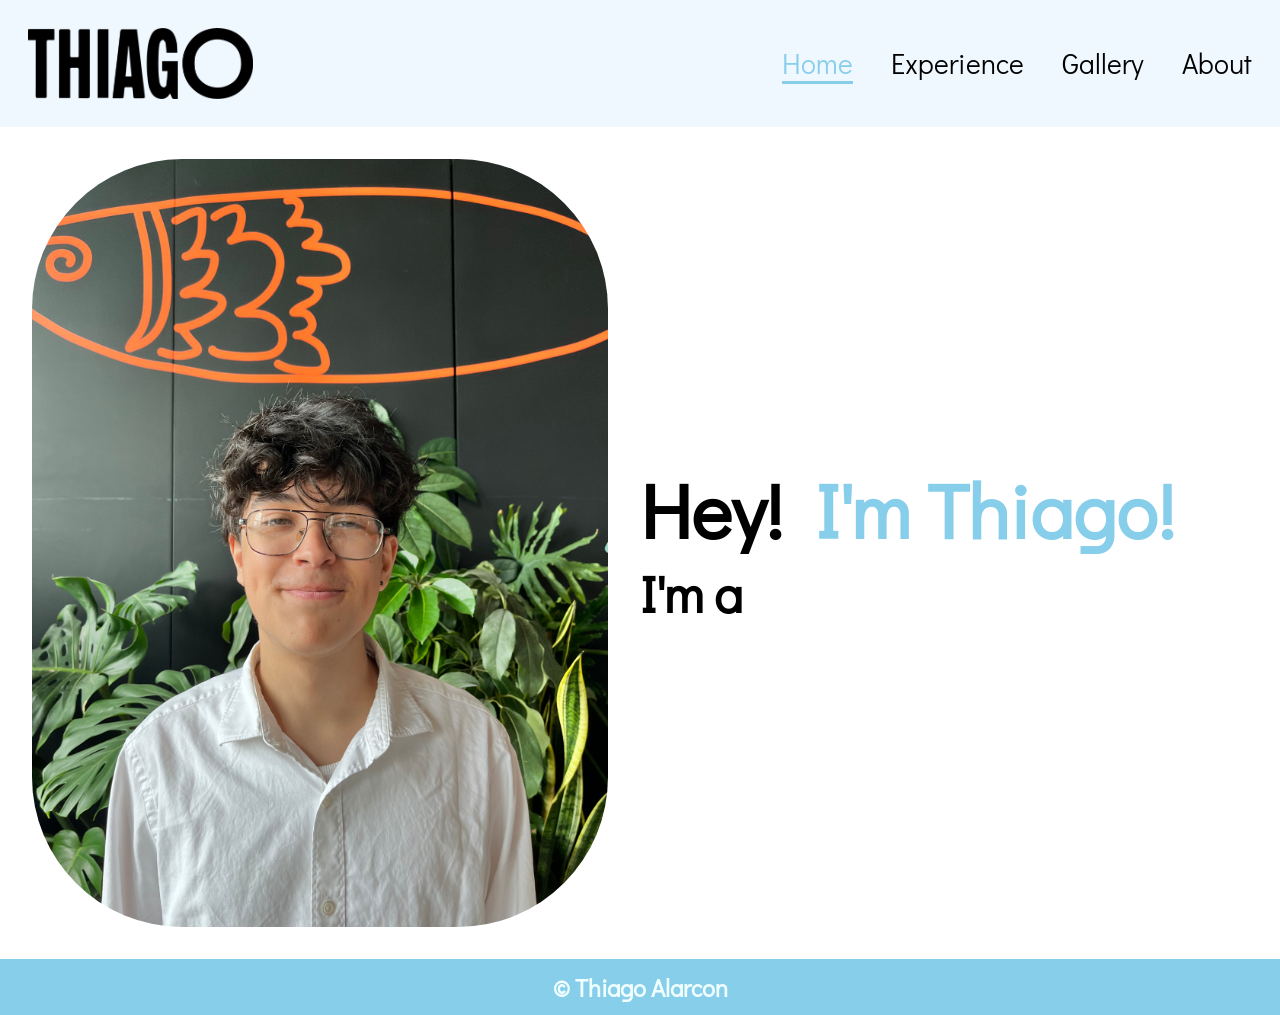
<file: index.html>
<html>
<head>
    <link rel="stylesheet" href="index_Stylesheet.css">
    <link rel="stylesheet" href="Main_Header.css">
</head>
<body>
    <div class="splash">
            <video autoplay muted src="Videos/Thiago-self-brand-animated-6secV.mp4">
    </div>
    <header>
        <a href="#" class="logo"><img src="Images/ThiagO-Self-Brand1.png"></a>
        <nav>
            <a class="Active" href="index.html"> Home</a>
            <a class="#" href="Experience_Page.html">Experience</a>
            <!--<a class="#" href="Skills_Page.html" >Skills</a>-->
            <a class="#" href="Gallery_Page.html"> Gallery</a>
            <a class="#" href="About_Page.html"> About</a>
        </nav>
    </header>
    <section class="home">
        <div class="home-portrait">
            <img src="Images/IMG_0724.jpg" alt="">
        </div>
        <div class="home-content">
            <h1>Hey! <span>I'm Thiago!</span></h1>
            <h3 class="changing-text">I'm a <span></span></h3>
        </div>
    </section>
    <section class="home-extended">
        <div>
        </div>
    </section>
</body>
<footer>
    <h2>&copy; Thiago Alarcon</h2>
</footer>
</html>
</file>
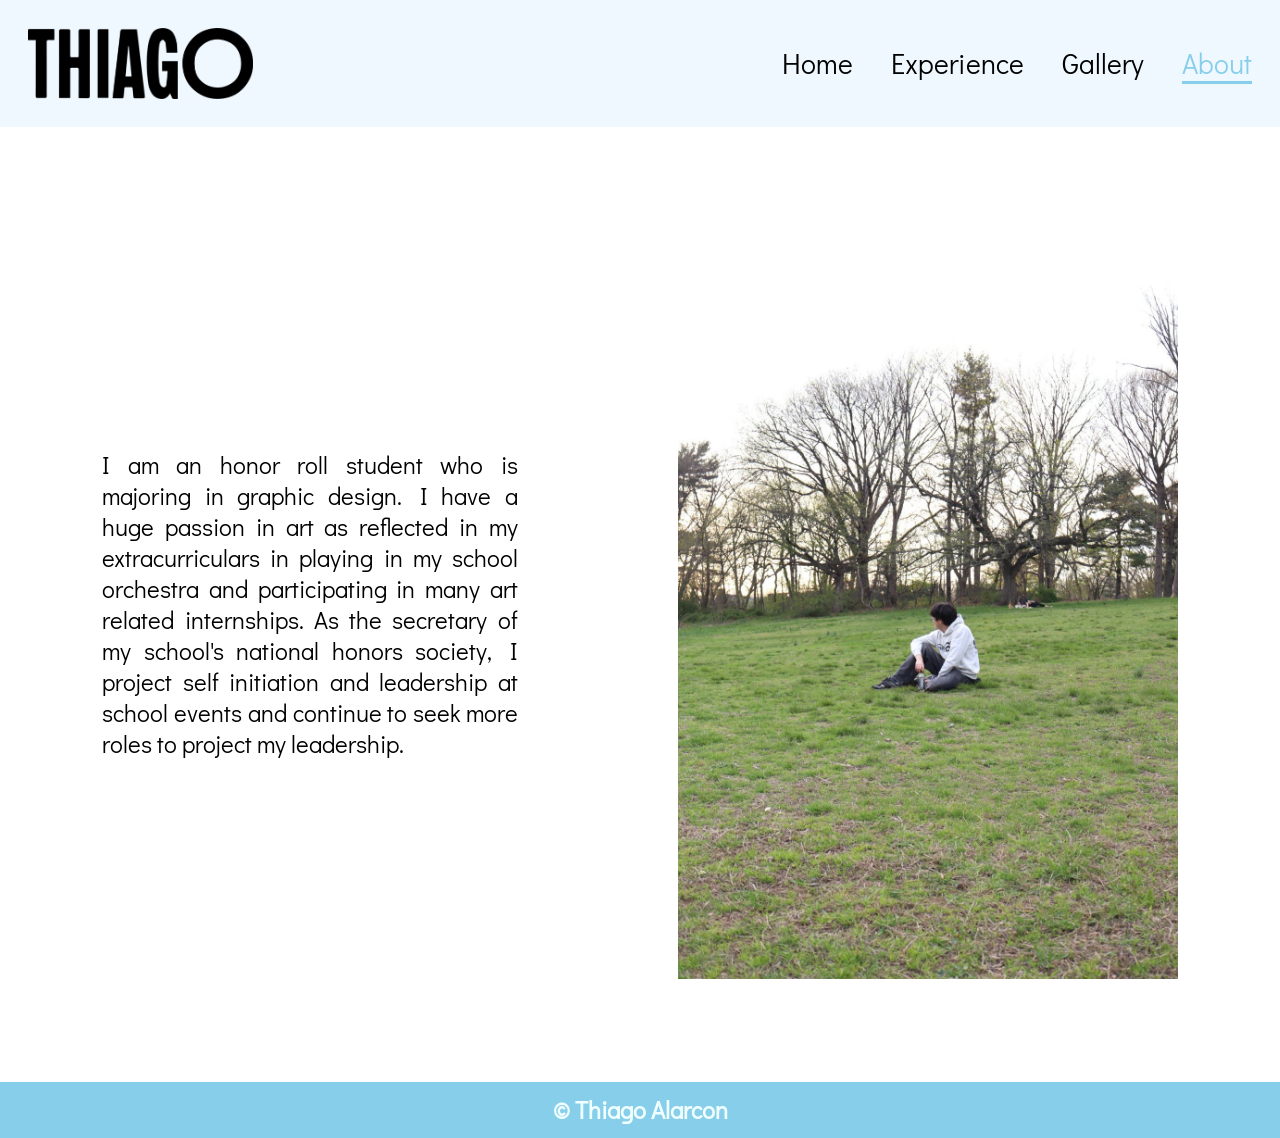
<file: About_Page.html>
<head>
    <link rel="stylesheet" href="About_Stylesheet.css">
    <link rel="stylesheet" href="Main_Header.css">
</head>
<body>
<header>
    <a href="#" class="logo"><img src="Images/ThiagO-Self-Brand1.png"></a>
    <nav>
        <a class="#" href="index.html"> Home</a>
        <a class="#" href="Experience_Page.html" >Experience</a>
        <!--<a class="#" href="Skills_Page.html" >Skills</a>-->
        <a class="#" href="Gallery_Page.html"> Gallery</a>
        <a class="Active" href="About_Page.html"> About</a>
    </nav>
</header>
<div class="entire-body">
    <section class="abouts">
        <p>
            I am an honor roll student who is majoring in graphic design. I have a huge passion in art as reflected in my extracurriculars in playing in my school orchestra and participating in many art related internships. As the secretary of my school's national honors society, I project self initiation and leadership at school events and continue to seek more roles to project my leadership.
        </p>
        <div class="photo-1">
            <img src="Images/68602811-61d3-4989-a6a8-2068ec36a330.jpg" width=500rem>
        </div>
    </section>
</div>
<footer>
    <h2>&copy; Thiago Alarcon</h2>
</footer>
</file>
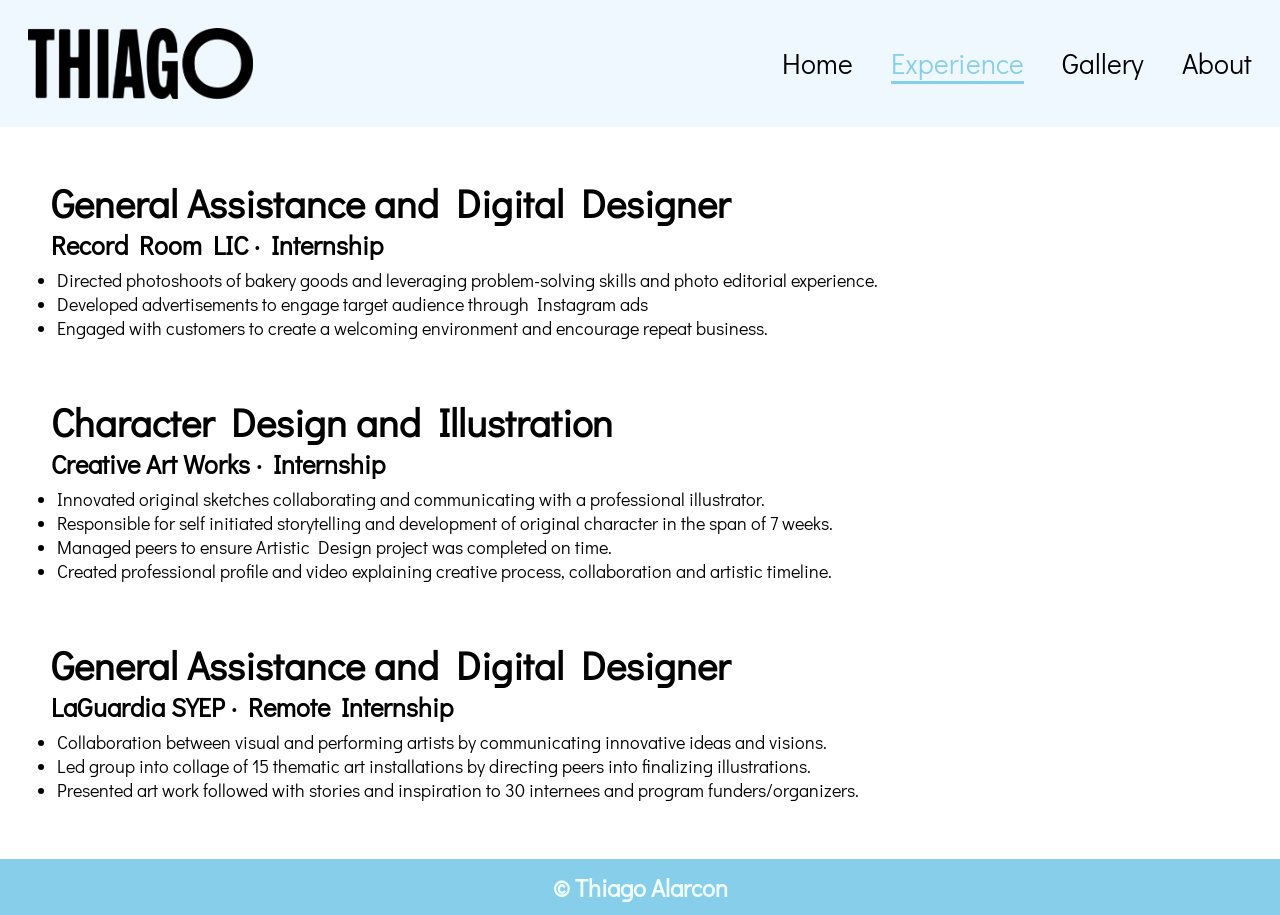
<file: Experience_Page.html>
<head>
    <link rel="stylesheet" href="Experience_Stylesheet.css">
    <link rel="stylesheet" href="Main_Header.css">
</head>
<body>
<header>
        <a href="#" class="logo"><img src="Images/ThiagO-Self-Brand1.png"></a>
        <nav>
            <a class="#" href="index.html"> Home</a>
            <a class="Active" href="Experience_Page.html" >Experience</a>
            <!--<a class="#" href="Skills_Page.html" >Skills</a>-->
            <a class="#" href="Gallery_Page.html"> Gallery</a>
            <a class="#" href="About_Page.html"> About</a>
        </nav>
    </header>
<div class="entire-body">
    <section class="experience-one">
        <h2>
            General Assistance and Digital Designer
        </h2>
        <h3>
            Record Room LIC · Internship
        </h3>
        <p>
            <ul>
                <li>
                    Directed photoshoots of bakery goods and leveraging problem-solving skills and photo editorial experience.
                </li> 
                <li>
                    Developed advertisements to engage target audience through Instagram ads 
                </li>
                <li>
                    Engaged with customers to create a welcoming environment and encourage repeat business. 
                </li>
            </ul>
        </p>
    </section>
    <section class="experience-two">
        <h2>
            Character Design and Illustration
        </h2>
        <h3>
            Creative Art Works · Internship
        </h3>
        <p>
            <ul>
                <li>
                    Innovated original sketches collaborating and communicating with a professional illustrator.
                </li>
                <li>
                    Responsible for self initiated storytelling and development of original character in the span of 7 weeks.
                </li>
                <li>
                    Managed peers to ensure Artistic Design project was completed on time.
                </li>
                <li>
                    Created professional profile and video explaining creative process, collaboration and artistic timeline.
                </li>
            </ul>
        </p>
    </section>
    <section class="experience-three">
        <h2>
            General Assistance and Digital Designer
        </h2>
        <h3>
            LaGuardia SYEP · Remote Internship
        </h3>
        <p>
            <ul>
                <li>
                    Collaboration between visual and performing artists by communicating innovative ideas and visions.
                </li>
                <li>
                    Led group into collage of 15 thematic art installations by directing peers into finalizing illustrations.
                </li>
                <li>
                    Presented art work followed with stories and inspiration to 30 internees and program funders/organizers.
                </li>
            </ul>
        </p>
    </section>
</div>
<footer>
    <h2>&copy; Thiago Alarcon</h2>
</footer>
</file>
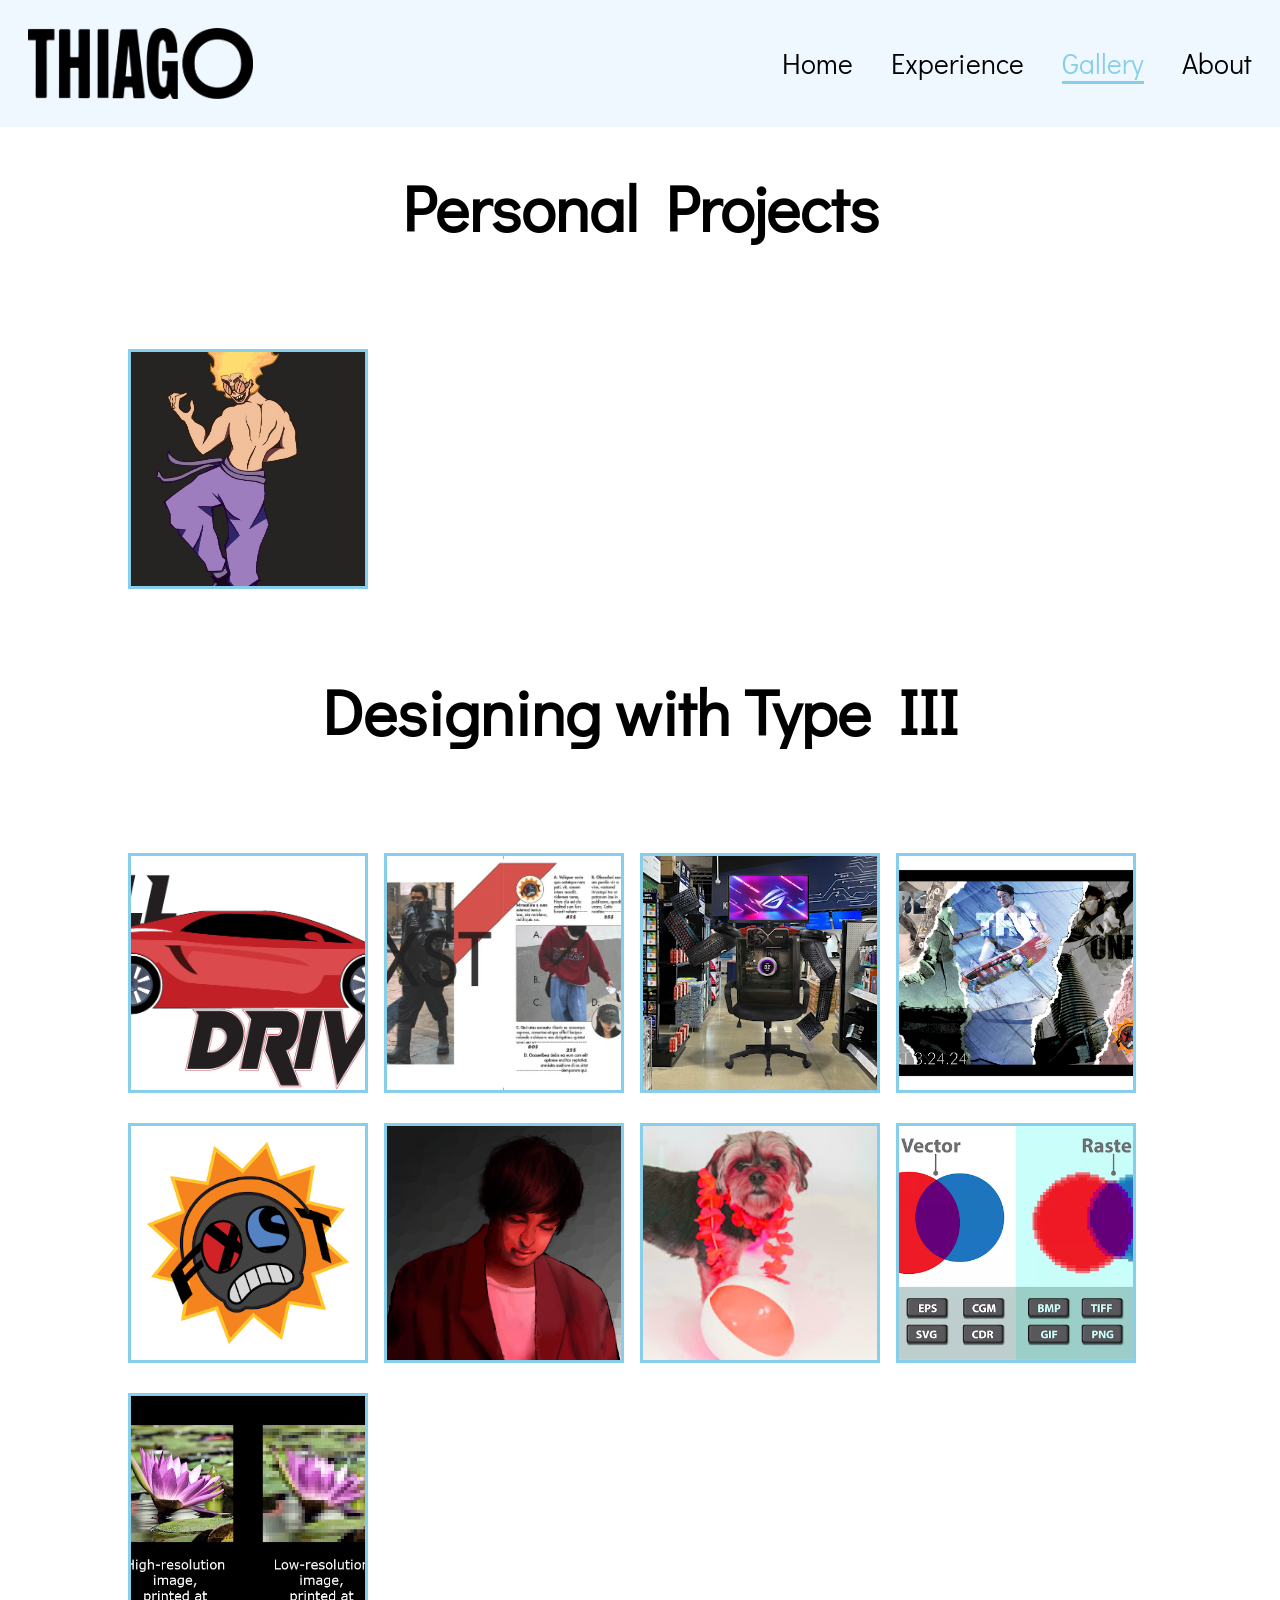
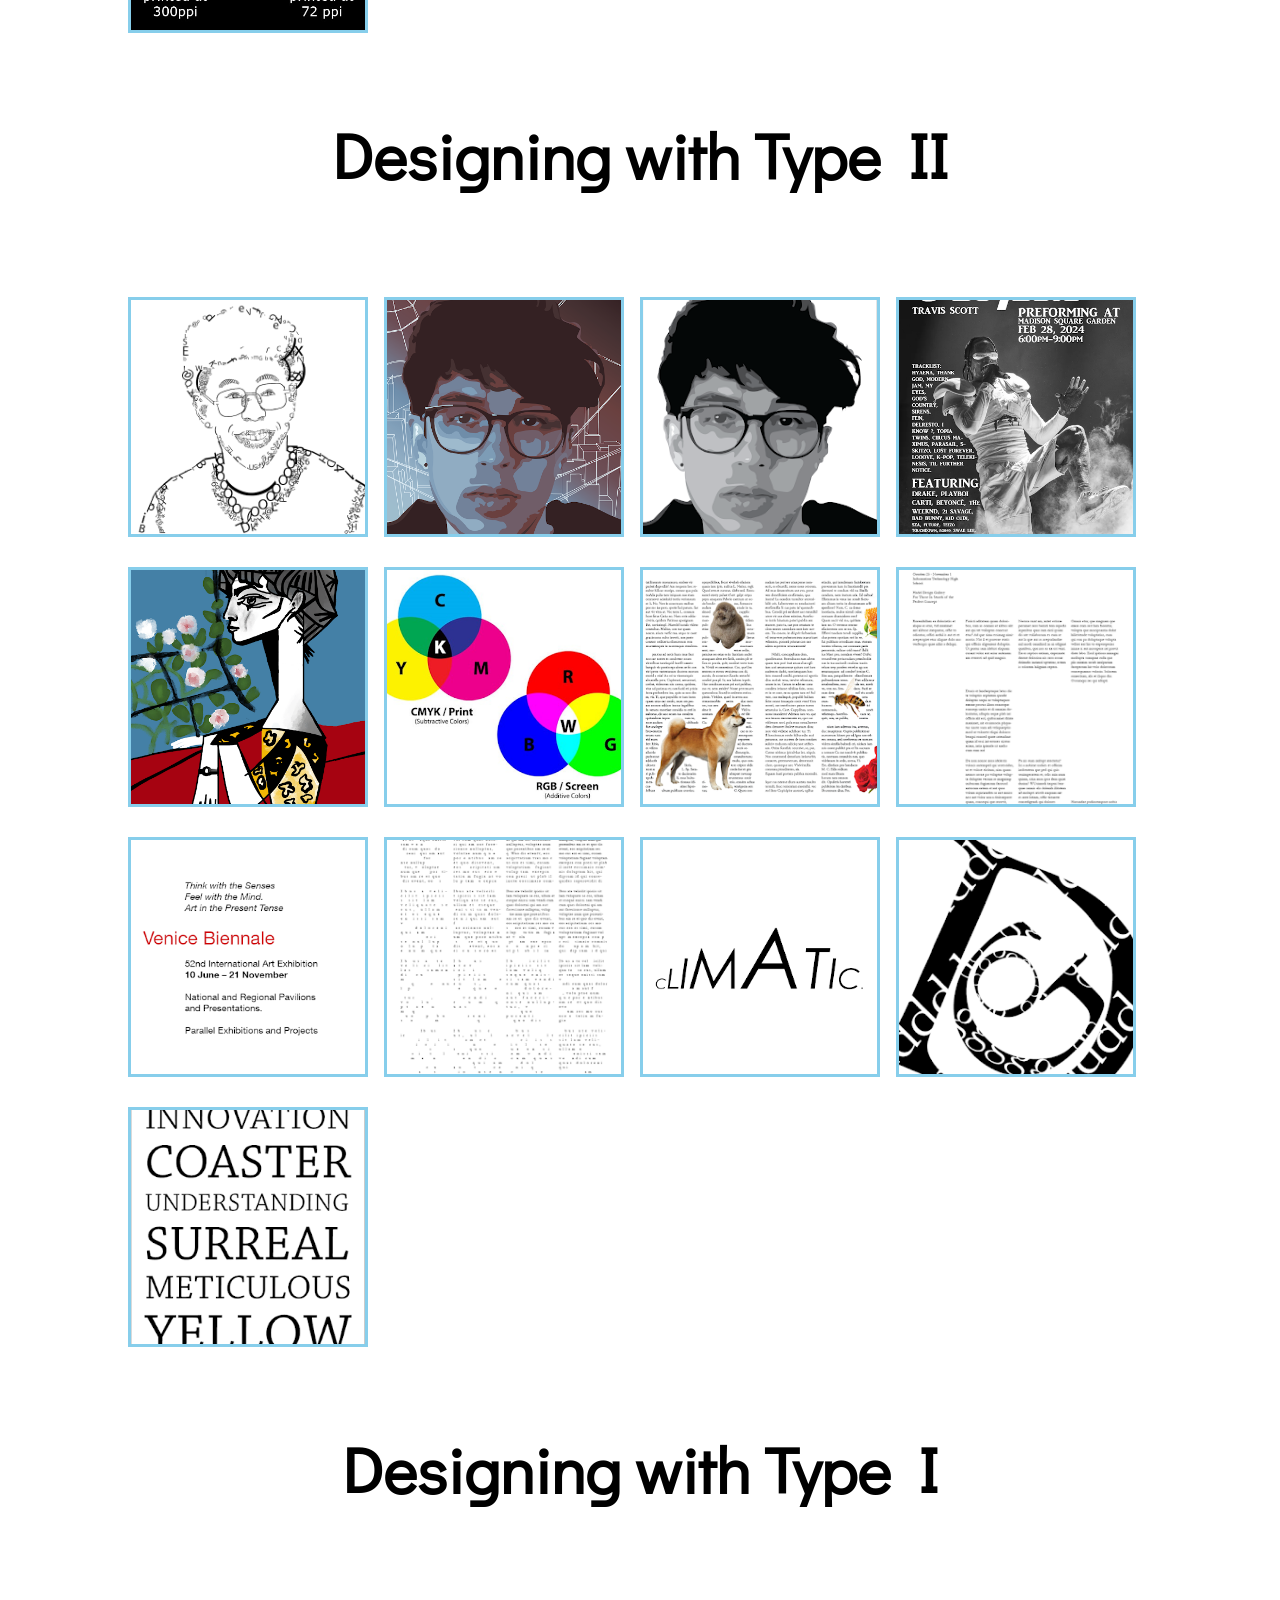
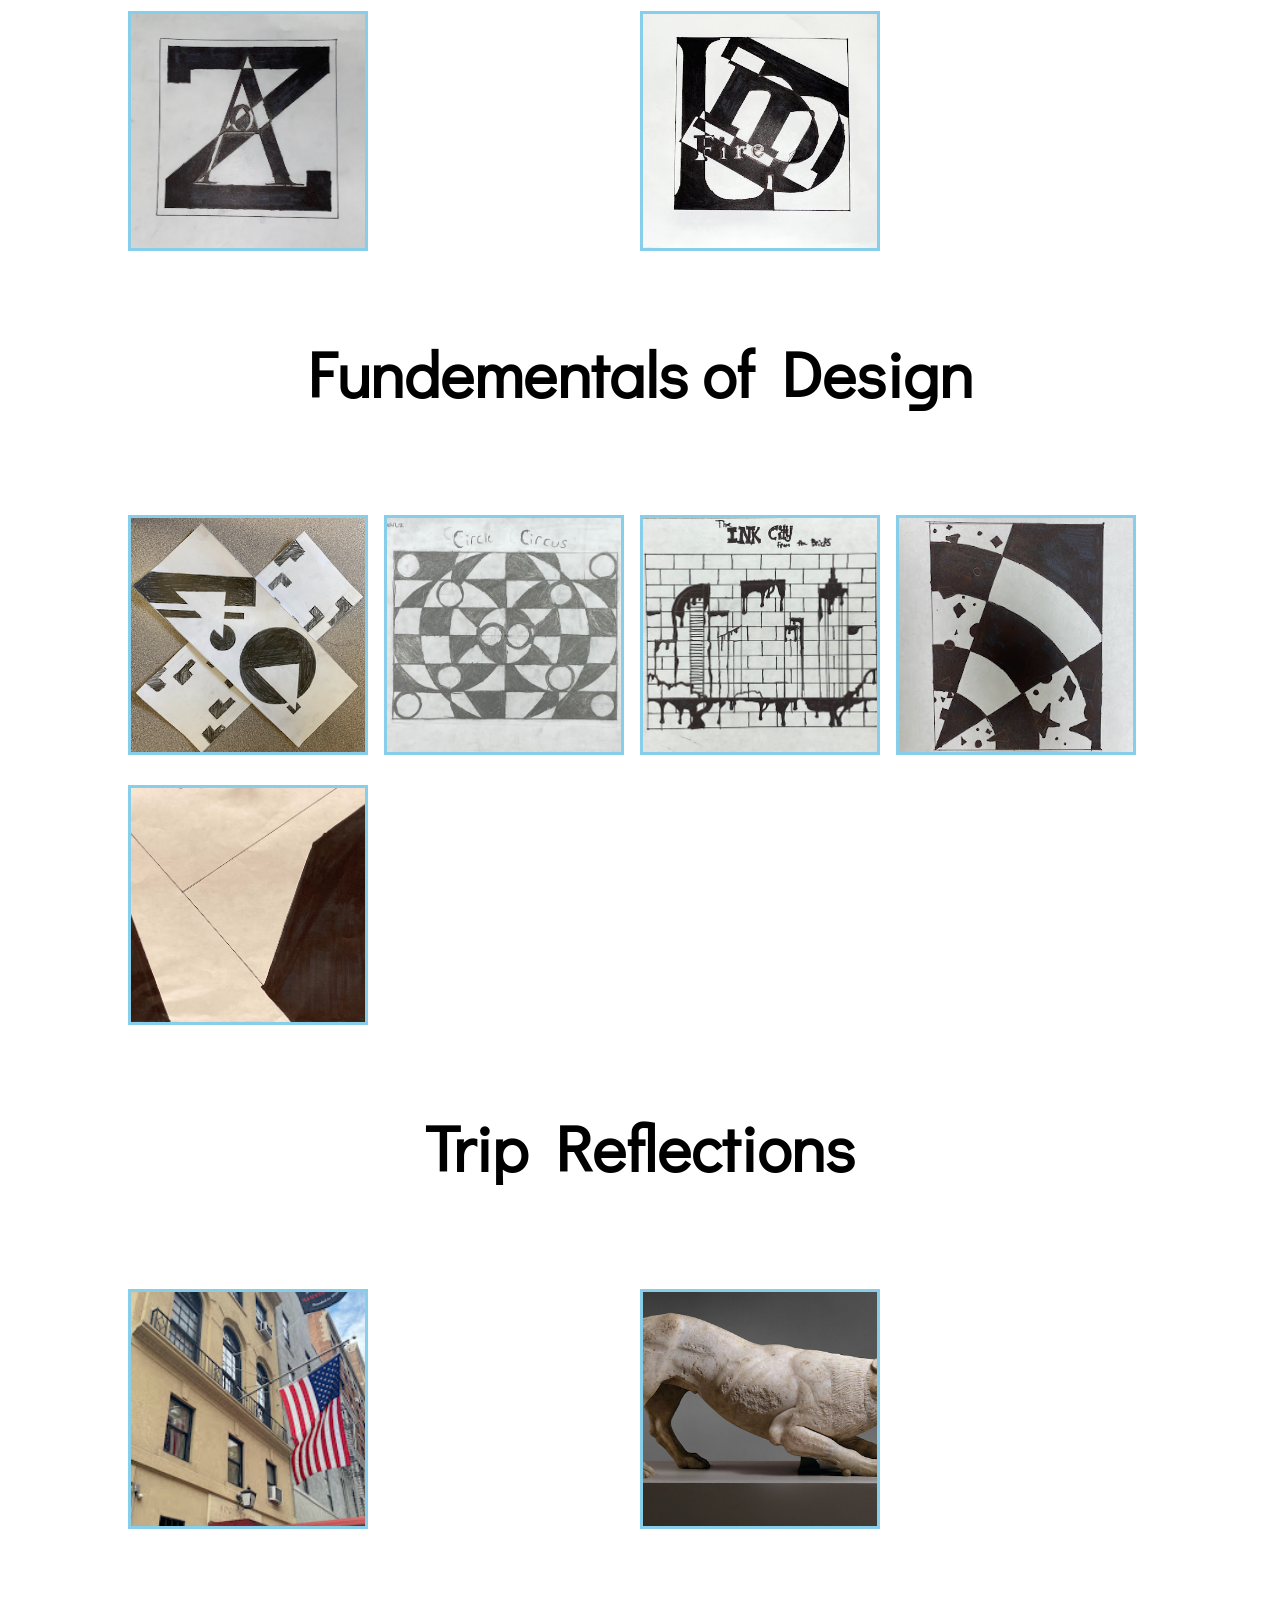
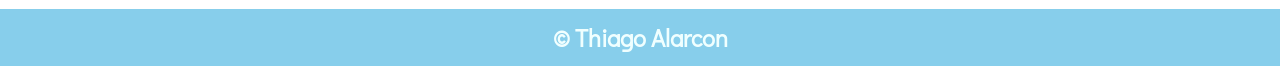
<file: Gallery_Page.html>
<head>
    <link rel="stylesheet" href="Gallery_Stylesheet.css">
    <link rel="stylesheet" href="Main_Header.css">
</head>
<body>
<header>
        <a href="#" class="logo"><img src="Images/ThiagO-Self-Brand1.png"></a>
        <nav>
            <a class="#" href="index.html"> Home</a>
            <a class="#" href="Experience_Page.html" >Experience</a>
            <!--<a class="3" href="Skills_Page.html" >Skills</a>-->
            <a class="Active" href="Gallery_Page.html"> Gallery</a>
            <a class="#" href="About_Page.html"> About</a>
        </nav>
</header>
    <div class="section-personal">
        <h1>Personal Projects</h1>
    </div>
    <div class="img-gallery">
        <a href="https://www.creativeartworks.org/character-design-2023/2023/4/12/thiago-alvarez-character-design"> <img src="Images/ThiagoAlvarez_FinalCharacterDesign.jpg"> </a>
    </div>
    <div class="section-personal">
        <h1>Designing with Type III</h1>
    </div>
    <div class="img-gallery">
        <a href="#"> <img src="Images/Artboard%201.png"> </a>
        <a href="https://typetreeforme.blogspot.com/2024/06/branded-brochure-reflection-thiago-a.html"> <img src="Images/1730074599760-c2bb98fd-c4fb-417b-87e8-985c683d7cf2_1.jpg"> </a>
        <a href="https://typetreeforme.blogspot.com/2024/05/robot-final-thiago-a.html"> <img src="Images/Robby%20the%20botty.png"> </a>
        <a href="https://typetreeforme.blogspot.com/2024/03/branded-print-ad-thiago-a.html"> <img src="Images/Print%20ad%20Thiagoa.png"> </a>
        <a href="https://typetreeforme.blogspot.com/2024/03/logo-dev-thiago-a.html"> <img src="Images/branded-logo.png"> </a>
        <a href="https://typetreeforme.blogspot.com/2024/02/painted-portrait-reflection-thiago-a.html"> <img src="Images/Joji%20portrait%20-%20Thiago%20A.png"> </a>
        <a href="https://typetreeforme.blogspot.com/2024/05/huesaturation.html"> <img src="Images/Hue.Saturation.jpg"> </a>
        <a href="https://typetreeforme.blogspot.com/2024/04/image-file-formats-by-thiago-what-is.html"> <img src="Images/image.png"> </a>
        <a href="https://typetreeforme.blogspot.com/2024/04/image-resolution-thiago-a.html"> <img src="Images/4982980_orig.jpg"> </a>
    </div>
    <div class="section-personal">
        <h1>Designing with Type II</h1>
    </div>
    <div class="img-gallery">
        <a href="https://type2tigo.blogspot.com/2023/12/blog-post_18.html"> <img src="Images/Thiagoa_Letter_Portrait-01-01.png"> </a>
        <a href="https://type2tigo.blogspot.com/2023/12/blog-post.html"> <img src="Images/Thiagoa_Portrait_Color-01.png"> </a>
        <a href="https://type2tigo.blogspot.com/2023/12/self-portrait-grayscale-thiago-a.html"> <img src="Images/Thiagoa_Greyscale_Portrait.png"> </a>
        <a href="https://type2tigo.blogspot.com/2023/11/breaking-grid-concert-poster-reflection.html"> <img src="Images/Thiagoa_Posterdraft2.png"> </a>
        <a href="https://type2tigo.blogspot.com/2024/01/picasso-painting-reflection-thiago-a.html"> <img src="Images/Jacqueline%20aux%20Fleurs.png"> </a>
        <a href="https://type2tigo.blogspot.com/2023/11/analog-and-digital-color.html"> <img src="Images/RGB-CMYK.png"> </a>
        <a href="https://type2tigo.blogspot.com/2023/11/six-columns-on-two-page-spread.html"> <img src="Images/Six-Column-on-Two-Page-Spread%20Thiagoa.png"> </a>
        <a href="https://type2tigo.blogspot.com/2023/10/hierarchy-on-grid-reflection-thiago-a.html"> <img src="Images/Thiagoa_Hierarchy-on-grid3.png"> </a>
        <a href="https://type2tigo.blogspot.com/2023/10/blog-post.html"> <img src="Images/Thiagoa_hier8.png"> </a>
        <a href="https://type2tigo.blogspot.com/2023/10/gestalt-on-grid-reflection-thiago-a.html"> <img src="Images/Thiagoa_Gestalt-on-Grid_Closure.png"> </a>
        <a href="https://type2tigo.blogspot.com/2023/09/expressive-words-reflection-thiago-a.html"> <img src="Images/Thiagoa_Climatic_Expressive-Word.png"> </a>
        <a href="https://type2tigo.blogspot.com/2023/09/gestalt-reflection.html"> <img src="Images/Thiagoa_Gestalt_Figure-Ground.png"> </a>
        <a href="https://type2tigo.blogspot.com/2023/09/thiago-block-set-type-reflection.html"> <img src="Images/ThiagoA_Box_set2.png"> </a>
    </div>
    <div class="section-personal">
        <h1>Designing with Type I</h1>
    </div>
    <div class="img-gallery">
        <a href="https://typjuantigo.blogspot.com/2023/03/3-letters-artwork-thiago-a.html"> <img src="Images/IMG_9488.jpg"> </a>
        <a href="https://typjuantigo.blogspot.com/2023/04/work-thiago-a.html"> <img src="Images/15E56847-9EEF-4E23-919D-7948CB37A6C3.jpeg"> </a>
    </div>
    <div class="section-personal">
        <h1>Fundementals of Design</h1>
    </div>
    <div class="img-gallery">
        <a href="https://thiagosbloggyblogger.blogspot.com/2023/01/similarity-artwork-thiago-a.html"> <img src="Images/Similarity.png"> </a>
        <a href="https://thiagosbloggyblogger.blogspot.com/2022/12/CCART.html"> <img src="Images/Grid.png"> </a>
        <a href="https://thiagosbloggyblogger.blogspot.com/2022/12/CCART.html"> <img src="Images/Repetition.png"> </a>
        <a href="https://thiagosbloggyblogger.blogspot.com/2022/11/blog-post.html"> <img src="Images/Interrelations.jpg"> </a>
        <a href="https://thiagosbloggyblogger.blogspot.com/2022/10/Pointy-Liney-P.html"> <img src="Images/Point-Line-Plane.jpg"> </a>
    </div>
    <div class="section-personal">
        <h1>Trip Reflections</h1>
    </div>
    <div class="img-gallery">
        <a href="https://type2tigo.blogspot.com/2023/12/field-trip-to-museum-of-illustration.html"> <img src="Images/society-of-illustrators.jpg"> </a>
        <a href="https://typjuantigo.blogspot.com/2023/05/metropolitan-museum-of-art-field-trip.html"> <img src="Images/Loid.png"> </a>
    </div>  
<footer>
    <h2>&copy; Thiago Alarcon</h2>
</footer>
</body>
</file>
<file: index_Stylesheet.css>
@import url('https://fonts.googleapis.com/css2?family=Didact+Gothic:wght@100;200;300;400;500;600&display=swap');
body{
    background-color: white
    
}

section{
    margin: 2rem

}

.home{
    display: flex;
    justify-content: fixed;
    align-items: center;
    gap: 2rem;
}

.home-portrait{
    border-radius: 100px
}

.home-portrait img{
    width: 45vw;
    border-radius: 150px;
    animation: 0.5 ease
    
}

.home-content h1{
    font-size: 6vw;
    animation: 0.5 ease
}

.home-content h3{
    font-size: 4vw;
    word-spacing:inherit;
    animation: 0.5 ease

}

.changing-text span{
    
}

.changing-text span::before{
    content: "";
    animation: words 10s ease infinite;
}

.changing-text span::after{
    content: ""
}

@keyframes words{
    0%, 25%{
        content:"Character Illustrator"
    }
    26%, 50%{
        content:"Brand Designer"
    }
    51%, 75%{
        content:"Creative Artist"
    }
    76%, 100%{
        content:"Graphic Designer"
    }
}

span {
    color: skyblue;
    font-weight: 700
}

.splash video{
    width: 100%;
    position: fixed;
    justify-content: center;
    align-items: center;
}

@keyframes fadeOut{
    99%{
        opacity: 0%;
        width:100%;
    }
    100%{
        opacity: 0%;
        width: 1px;
    }
}

.splash video{
    opacity: 100%;
    animation: fadeOut 5s ease-in forwards;
}
</file>
<file: Main_Header.css>
@import url('https://fonts.googleapis.com/css2?family=Didact+Gothic:wght@100;200;300;400;500;600&display=swap');
*{
    margin: 0;
    padding: 0;
    border: none;
    outline: none;
    font-family: "Didact Gothic", "sans-serif";
    text-decoration: none;
    box-sizing: border-box
}

header{
    background-color: aliceblue;
    padding: inherit;
    display: flex;
    justify-content: space-between;
    align-items: center;
    font-size: 175%;
    padding: 1em;  
}

.logo{
    transition: 0.5s ease;
    font-weight: 550;
}

.logo img{
    width: 225;
}
.logo:hover{
    transform: scale(1.1);
    border-bottom: transparent
}

nav a{
    color: black;
    margin-left: 2rem;
    transition: 0.3s ease;
}

nav a:hover,
nav a.active{
    color: skyblue;
    border-bottom: 3px solid skyblue;
    font-weight: 500px
}
footer{
    text-align: center;
    padding: 1%;
    margin: 0;
    background-color: skyblue;
    color: azure
}
</file>
<file: About_Stylesheet.css>
.abouts{
	margin: 8%;
	display: flex;
	gap: 10rem;
}
.abouts p{
	font-size: 1.5rem;
	align-content: center;
	text-align: justify;
}

.photo-1
</file>
<file: Experience_Stylesheet.css>
.experience-one {
	margin: 4%;
}
.experience-one h2{
	font-size: 3vw;
}
.experience-one h3{
	font-size: 2vw;
}
.experience-one ul{
	padding: 0.5%;
	font-size: 18px;
}

.experience-two {
	margin: 4%;
}
.experience-two h2{
	font-size: 3vw;
}
.experience-two h3{
	font-size: 2vw;
}
.experience-two ul{
	padding: 0.5%;
	font-size: 18px;
}

.experience-three {
	margin: 4%;
}
.experience-three h2{
	font-size: 3vw;
}
.experience-three h3{
	font-size: 2vw;
}
.experience-three ul{
	padding: 0.5%;
	font-size: 18px;
}
</file>
<file: Gallery_Stylesheet.css>
*{
    margin: 0;
    padding: 0;
    box-sizing: border-box; 
}
.img-gallery img{
    width: 15em ;
    height: 15em;
    object-fit: cover;
    object-position: center;
    border-style: solid;
    border-color: skyblue;
    transition: 0.5s ease;
    margin-bottom: 30px
}
        
.img-gallery img:hover{
    transform: scale(0.9);
}
    
.img-gallery{
    width: 80%;
    margin: 100px auto 50px;
    display: grid;
    grid-template-columns: repeat(auto-fit, minmax(240px, 1fr));
    grid-gap; 30px
}

.section-personal{
    margin: 3vw;
    align-content: center;
    text-align: center;
    font-size: 2rem;
}
</file>
